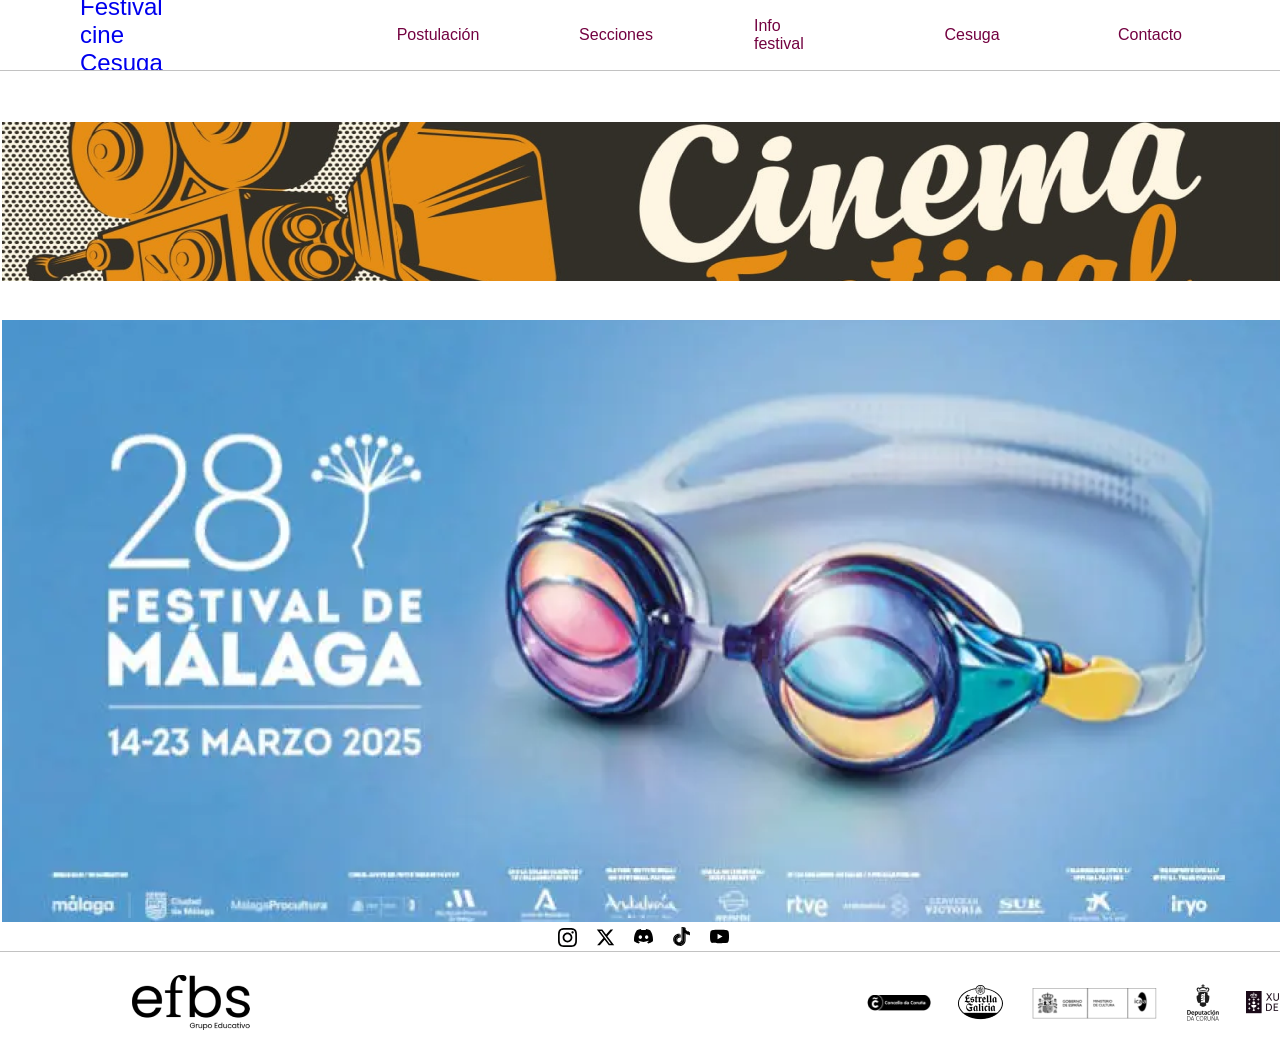
<file: index.html>
<!DOCTYPE html>
<html lang="en">
<head>
  <meta charset="UTF-8">
  <meta http-equiv="X-UA-Compatible" content="IE=edge">
  <meta name="viewport" content="width=device-width, initial-scale=1.0">
  <link rel="stylesheet" href="css/style.css">
  </head>
  
  <div class="inicio">
    <div class="cabecera">
      <div class="festival-cine-cesuga"> <a class="inicio" href="index.html"> Festival cine Cesuga</a></div>
      <div class="men">
        <div class="bot-n-1">
          <a class="bot-n-12" href="Postulacion.html">Postulación</a>
        </div>
        <div class="bot-n-1">
          <a class="bot-n-12" href="Secciones.html">Secciones</a>
        </div>
        <div class="bot-n-1">
          <a class="bot-n-12" href="Info_festival.html">Info festival</a>
        </div>
        <div class="bot-n-1">
          <a class="bot-n-12" href="https://cesuga.com/"  >Cesuga</a> 
        </div>
        <div class="bot-n-1">
          <a class="bot-n-12" href="Contacto.html">Contacto</a>
        </div>
      </div>
    </div>
    <div class="body">
      <div class="frame-37">
        <img
          class="festivales-y-eventos-de-cine-que-no-te-puedes-perder-1"
          src="img/festivales-y-eventos-de-cine-que-no-te-puedes-perder-10.png"
        />
      </div>
      <div class="frame-38">
        <img
          class="_28-festival-cine-malaga-2025-1"
          src="Festival.png"
        />
      </div>
   <a href="https://www.youtube.com/@elbecex" target="_blank">
  <img class="social-icons" src="img/social-icons0.svg" />
</a>

<a href="https://x.com/ElbeceXD" target="_blank">
  <img class="social-icons2" src="img/social-icons1.svg" />
</a>

<a href="https://www.instagram.com/elbecex/" target="_blank">
  <img class="social-icons3" src="img/social-icons2.svg" />
</a>

<a href="https://www.tiktok.com/@elbecex" target="_blank">
  <img class="social-icons4" src="img/social-icons3.svg" />
</a>

<a href="https://www.youtube.com/@elbecex" target="_blank">
  <img class="social-icons5" src="img/social-icons4.svg" />
</a>
    </div>
    <div class="pie-de-p-gina">
      <div class="logo-cesuga-new-2">
        <img class="logo-cesuga-new-1" src="img/logo-cesuga-new-10.png" />
      </div>
      <img class="shared-image-3-1" src="img/shared-image-3-10.png" />
      <div class="frame-2">
        <img
          class="captura-de-pantalla-2026-01-28-102525-1"
          src="img/captura-de-pantalla-2026-01-28-102525-10.png"
        />
        <img
          class="estrella-galicia-negro-1"
          src="img/estrella-galicia-negro-10.png"
        />
        <img
          class="captura-de-pantalla-2026-01-28-102545-2"
          src="img/captura-de-pantalla-2026-01-28-102545-20.png"
        />
        <img class="www-dacoruna-1" src="img/www-dacoruna-10.png" />
        <img
          class="logo-da-xunta-de-galicia-2021-svg-1"
          src="img/logo-da-xunta-de-galicia-2021-svg-10.png"
        />
      </div>
    </div>
  </div>
  
</body>
</html>
</file>
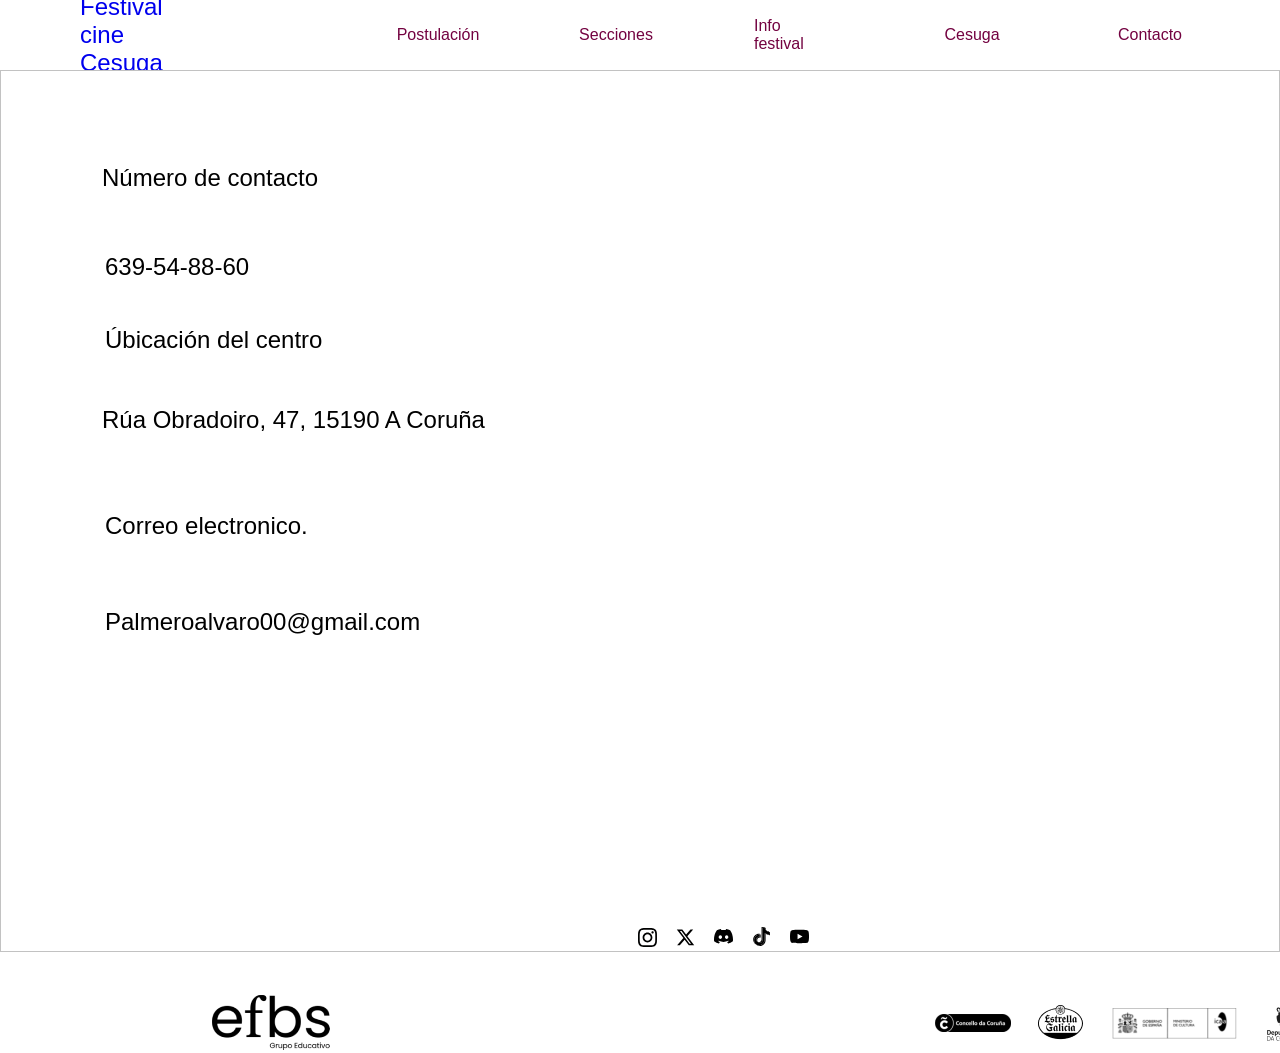
<file: Contacto.html>
<!DOCTYPE html>
<html lang="en">
<head>
  <meta charset="UTF-8">
  <meta http-equiv="X-UA-Compatible" content="IE=edge">
  <meta name="viewport" content="width=device-width, initial-scale=1.0">
  <link rel="stylesheet" href="css/Style_contacto.css"> </head>
  
  
  <style>
   a,
   button,
   input,
   select,
   h1,
   h2,
   h3,
   h4,
   h5,
   * {
       box-sizing: border-box;
       margin: 0;
       padding: 0;
       border: none;
       text-decoration: none;
       background: none;
   
       -webkit-font-smoothing: antialiased;
   }
   
   menu, ol, ul {
       list-style-type: none;
       margin: 0;
       padding: 0;
   }
   </style>
  <title>Document</title>
</head>
<body>
 <div class="inicio">
    <div class="cabecera">
      <div class="festival-cine-cesuga"> <a class="inicio" href="index.html"> Festival cine Cesuga</a></div>
      <div class="men">
        <div class="bot-n-1">
          <a class="bot-n-12" href="Postulacion.html">Postulación</a>
        </div>
        <div class="bot-n-1">
          <a class="bot-n-12" href="Secciones.html">Secciones</a>
        </div>
        <div class="bot-n-1">
          <a class="bot-n-12" href="Info_festival.html">Info festival</a>
        </div>
        <div class="bot-n-1">
          <a class="bot-n-12" href="https://cesuga.com/"  >Cesuga</a> 
        </div>
        <div class="bot-n-1">
          <a class="bot-n-12" href="Contacto.html">Contacto</a>
        </div>
      </div>
    </div>
    <div class="body">
    <a href="https://www.youtube.com/@elbecex" target="_blank">
  <img class="social-icons" src="img/social-icons0.svg" />
</a>

<a href="https://x.com/ElbeceXD" target="_blank">
  <img class="social-icons2" src="img/social-icons1.svg" />
</a>

<a href="https://www.instagram.com/elbecex/" target="_blank">
  <img class="social-icons3" src="img/social-icons2.svg" />
</a>

<a href="https://www.tiktok.com/@elbecex" target="_blank">
  <img class="social-icons4" src="img/social-icons3.svg" />
</a>

<a href="https://www.youtube.com/@elbecex" target="_blank">
  <img class="social-icons5" src="img/social-icons4.svg" />
</a>
      <div class="n-mero-de-contacto">Número de contacto</div>
      <div class="bicaci-n-del-centro">Úbicación del centro</div>
      <div class="correo-electronico">Correo electronico.</div>
      <div class="_639-54-88-60">639-54-88-60</div>
      <div class="r-a-obradoiro-47-15190-a-coru-a">
        Rúa Obradoiro, 47, 15190 A Coruña
      </div>
      <div class="palmeroalvaro-00-gmail-com">Palmeroalvaro00@gmail.com</div>
     <iframe 
class="rectangle-34"
src="https://www.google.com/maps?q=Rúa+Obradoiro+47+A+Coruña&output=embed"
loading="lazy">
</iframe>
    </div>
    <div class="pie-de-p-gina">
      <div class="pie-de-p-gina">
     
      <div class="logo-cesuga-new-2">
        <img class="logo-cesuga-new-1" src="img/logo-cesuga-new-12.png" />
      </div>
      <img class="shared-image-3-1" src="img/shared-image-3-12.png" />
      <div class="frame-2">
        <img
          class="captura-de-pantalla-2026-01-28-102525-12"
          src="img/captura-de-pantalla-2026-01-28-102525-12.png"
        />
        <img
          class="estrella-galicia-negro-1"
          src="img/estrella-galicia-negro-12.png"
        />
        <img
          class="captura-de-pantalla-2026-01-28-102545-2"
          src="img/captura-de-pantalla-2026-01-28-102545-22.png"
        />
        <img class="www-dacoruna-1" src="img/www-dacoruna-12.png" />
        <img
          class="logo-da-xunta-de-galicia-2021-svg-1"
          src="img/logo-da-xunta-de-galicia-2021-svg-12.png"
        />
      </div>
        </div>
      </div>
    </div>
  </div>
  
</body>
</html>
</file>
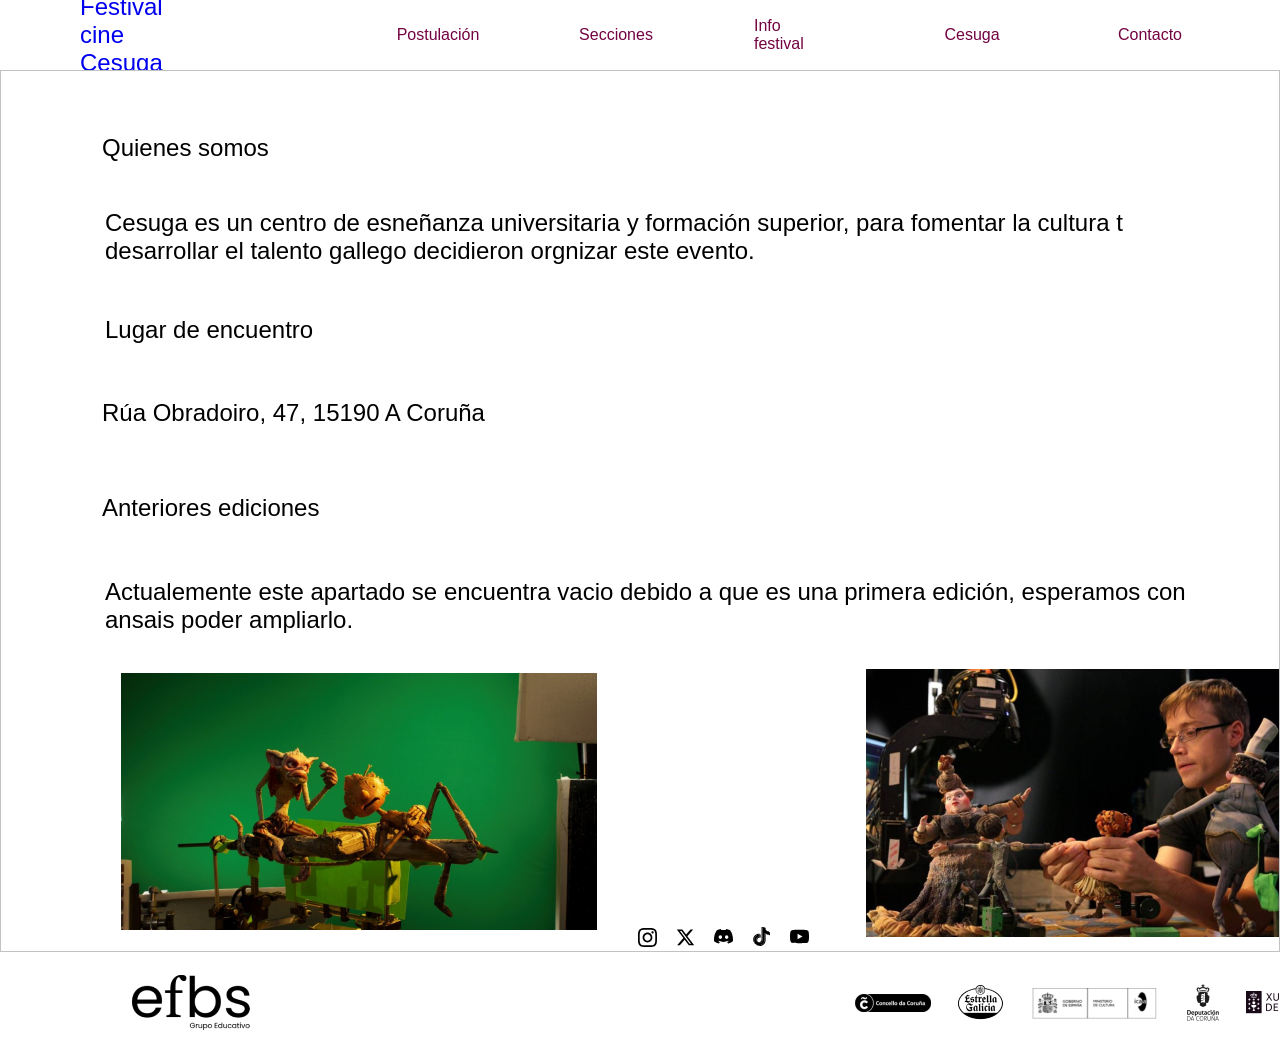
<file: Info_festival.html>
<!DOCTYPE html>
<html lang="en">
<head>
  <meta charset="UTF-8">
  <meta http-equiv="X-UA-Compatible" content="IE=edge">
  <meta name="viewport" content="width=device-width, initial-scale=1.0">
  <link rel="stylesheet" href="css/style_info_festival.css"></head>
  
  
  <style>
   a,
   button,
   input,
   select,
   h1,
   h2,
   h3,
   h4,
   h5,
   * {
       box-sizing: border-box;
       margin: 0;
       padding: 0;
       border: none;
       text-decoration: none;
       background: none;
   
       -webkit-font-smoothing: antialiased;
   }
   
   menu, ol, ul {
       list-style-type: none;
       margin: 0;
       padding: 0;
   }
   </style>
  <title>Document</title>
</head>
<body>
  <div class="inicio">
    <div class="cabecera">
      <div class="festival-cine-cesuga"> <a class="inicio" href="index.html"> Festival cine Cesuga</a></div>
      <div class="men">
        <div class="bot-n-1">
          <a class="bot-n-12" href="Postulacion.html">Postulación</a>
        </div>
        <div class="bot-n-1">
          <a class="bot-n-12" href="Secciones.html">Secciones</a>
        </div>
        <div class="bot-n-1">
          <a class="bot-n-12" href="Info_festival.html">Info festival</a>
        </div>
        <div class="bot-n-1">
          <a class="bot-n-12" href="https://cesuga.com/"  >Cesuga</a> 
        </div>
        <div class="bot-n-1">
          <a class="bot-n-12" href="Contacto.html">Contacto</a>
        </div>
      </div>
    </div>
    <div class="body">
     <a href="https://www.youtube.com/@elbecex" target="_blank">
  <img class="social-icons" src="img/social-icons0.svg" />
</a>

<a href="https://x.com/ElbeceXD" target="_blank">
  <img class="social-icons2" src="img/social-icons1.svg" />
</a>

<a href="https://www.instagram.com/elbecex/" target="_blank">
  <img class="social-icons3" src="img/social-icons2.svg" />
</a>

<a href="https://www.tiktok.com/@elbecex" target="_blank">
  <img class="social-icons4" src="img/social-icons3.svg" />
</a>

<a href="https://www.youtube.com/@elbecex" target="_blank">
  <img class="social-icons5" src="img/social-icons4.svg" />
</a>
      <div class="quienes-somos">Quienes somos</div>
      <div class="lugar-de-encuentro">Lugar de encuentro</div>
      <div class="anteriores-ediciones">Anteriores ediciones</div>
      <div
        class="cesuga-es-un-centro-de-esne-anza-universitaria-y-formaci-n-superior-para-fomentar-la-cultura-t-desarrollar-el-talento-gallego-decidieron-orgnizar-este-evento"
      >
        Cesuga es un centro de esneñanza universitaria y formación superior, para
        fomentar la cultura t desarrollar el talento gallego decidieron orgnizar
        este evento.
      </div>
      <div class="r-a-obradoiro-47-15190-a-coru-a">
        Rúa Obradoiro, 47, 15190 A Coruña
      </div>
      <div
        class="actualemente-este-apartado-se-encuentra-vacio-debido-a-que-es-una-primera-edici-n-esperamos-con-ansais-poder-ampliarlo"
      >
        Actualemente este apartado se encuentra vacio debido a que es una primera
        edición, esperamos con ansais poder ampliarlo.
      </div>
      <img
        class="_0300-0120-comp-v-010-0032-3100-0060-plate-hanm-0001-beauty-v-001-0112-1440-x-1184-c-1"
        src="img/Pino.png">
      <img
        class="_2-laika-studio-kubo-stop-motion-animation-1"
        src="img/Laika.png"
      />
    </div>
    <div class="pie-de-p-gina">
     
      <div class="logo-cesuga-new-2">
        <img class="logo-cesuga-new-1" src="img/logo-cesuga-new-12.png" />
      </div>
      <img class="shared-image-3-1" src="img/shared-image-3-12.png" />
      <div class="frame-2">
        <img
          class="captura-de-pantalla-2026-01-28-102525-12"
          src="img/captura-de-pantalla-2026-01-28-102525-12.png"
        />
        <img
          class="estrella-galicia-negro-1"
          src="img/estrella-galicia-negro-12.png"
        />
        <img
          class="captura-de-pantalla-2026-01-28-102545-2"
          src="img/captura-de-pantalla-2026-01-28-102545-22.png"
        />
        <img class="www-dacoruna-1" src="img/www-dacoruna-12.png" />
        <img
          class="logo-da-xunta-de-galicia-2021-svg-1"
          src="img/logo-da-xunta-de-galicia-2021-svg-12.png"
        />
      </div>
        </div>
      </div>
    </div>
    </div>
  </div>
  
</body>
</html>
</file>
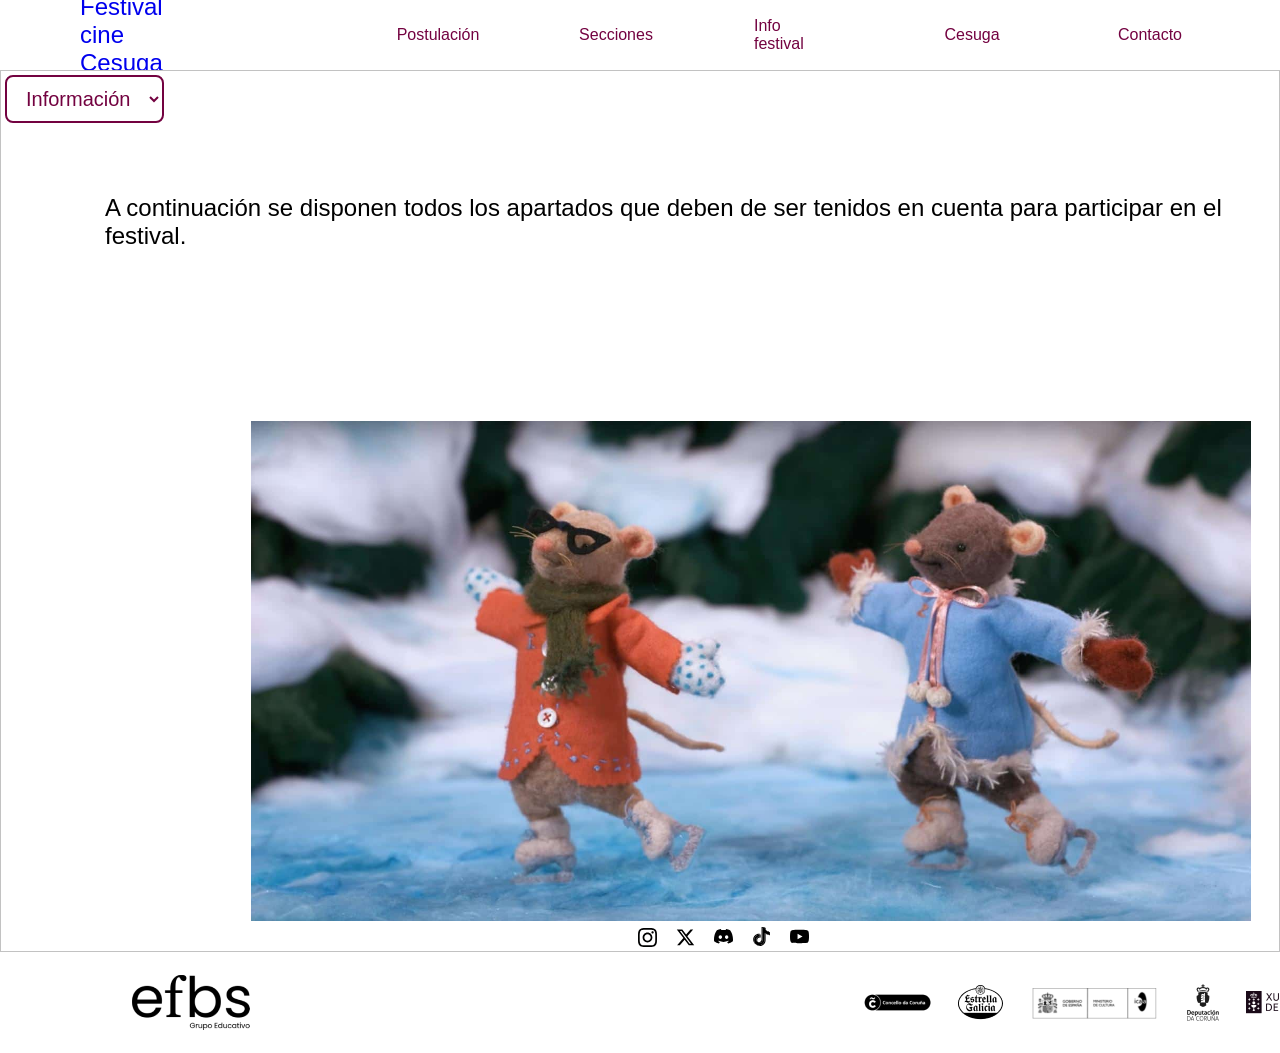
<file: Postulacion.html>
<!DOCTYPE html>
<html lang="en">
<head>
  <meta charset="UTF-8">
  <meta http-equiv="X-UA-Compatible" content="IE=edge">
  <meta name="viewport" content="width=device-width, initial-scale=1.0">
  <link rel="stylesheet" href="css/style_Postulación.css"> </head>
  
  
  <style>
   a,
   button,
   input,
   select,
   h1,
   h2,
   h3,
   h4,
   h5,
   * {
       box-sizing: border-box;
       margin: 0;
       padding: 0;
       border: none;
       text-decoration: none;
       background: none;
   
       -webkit-font-smoothing: antialiased;
   }
   
   menu, ol, ul {
       list-style-type: none;
       margin: 0;
       padding: 0;
   }
   </style>
  <title>Document</title>
</head>
<body>
  <div class="inicio">
    <div class="cabecera">
      <div class="festival-cine-cesuga"> <a class="inicio" href="index.html"> Festival cine Cesuga</a></div>
      <div class="men">
        <div class="bot-n-1">
          <a class="bot-n-12" href="Postulacion.html">Postulación</a>
        </div>
        <div class="bot-n-1">
          <a class="bot-n-12" href="Secciones.html">Secciones</a>
        </div>
        <div class="bot-n-1">
          <a class="bot-n-12" href="Info_festival.html">Info festival</a>
        </div>
        <div class="bot-n-1">
          <a class="bot-n-12" href="https://cesuga.com/"  >Cesuga</a> 
        </div>
        <div class="bot-n-1">
          <a class="bot-n-12" href="Contacto.html">Contacto</a>
        </div>
      </div>
    </div>
    <div class="body">
     <a href="https://www.youtube.com/@elbecex" target="_blank">
  <img class="social-icons" src="img/social-icons0.svg" />
</a>

<a href="https://x.com/ElbeceXD" target="_blank">
  <img class="social-icons2" src="img/social-icons1.svg" />
</a>

<a href="https://www.instagram.com/elbecex/" target="_blank">
  <img class="social-icons3" src="img/social-icons2.svg" />
</a>

<a href="https://www.tiktok.com/@elbecex" target="_blank">
  <img class="social-icons4" src="img/social-icons3.svg" />
</a>

<a href="https://www.youtube.com/@elbecex" target="_blank">
  <img class="social-icons5" src="img/social-icons4.svg" />
</a>
      <img class="conejos" src="img/conejos.jpg" />
    
<div id="contenido" class="despegable-de-7-apartados"></div>
      <div class="text">A continuación se disponen todos los apartados que deben de ser tenidos en cuenta para participar en el festival.</div>
     <select id="menu" class="dropdown-bonito" onchange="cambiarTexto()">
<option value="">Información</option>
<option value="op1">Inscripción</option>
<option value="op2">Apartados</option>
<option value="op3">Premios</option>
</select>

<div id="contenido" class="despegable-de-7-apartados"></div>

<script>
function cambiarTexto() {

    var opcion = document.getElementById("menu").value;
    var texto = document.getElementById("contenido");

    if(opcion == ""){
        texto.innerHTML = "";
        texto.classList.remove("mostrar-texto");
        return;
    }

    if(opcion == "op1"){
        texto.innerHTML = "El plazo de inscripción será del 10/08/2026 a 22/09/2026.<br><br>Para presentar el corto se tendrá que rellenar el siguiente formulario con los datos requeridos.";
    }

    if(opcion == "op2"){
        texto.innerHTML = "Este año contamos con 3 categorías, dos dedicadas al Stop Motion y una tercera de carácter libre.<br><br>Los cortos deberán tener una duración de entre 5 y 20 minutos (sin contar créditos).";
    }

    if(opcion == "op3"){
        texto.innerHTML = "Cada sección será premiada con 200€ al ganador, que será elegido por el jurado proporcionado por el centro.";
    }

    texto.classList.add("mostrar-texto");
}
</script>
    </div>
  </div>
</head>
<body>


</head>
<body>
    </div>
          <div class="pie-de-p-gina">
        <div class="logo-cesuga-new-2">
          <img class="logo-cesuga-new-1" src="img/logo-cesuga-new-10.png" />
        </div>
        <img class="shared-image-3-1" src="img/shared-image-3-10.png" />
        <div class="frame-2">
          <img
            class="captura-de-pantalla-2026-01-28-102525-1"
            src="img/captura-de-pantalla-2026-01-28-102525-10.png"
          />
          <img
            class="estrella-galicia-negro-1"
            src="img/estrella-galicia-negro-10.png"
          />
          <img
            class="captura-de-pantalla-2026-01-28-102545-2"
            src="img/captura-de-pantalla-2026-01-28-102545-20.png"
          />
          <img class="www-dacoruna-1" src="img/www-dacoruna-10.png" />
          <img
            class="logo-da-xunta-de-galicia-2021-svg-1"
            src="img/logo-da-xunta-de-galicia-2021-svg-10.png"
          />
        </div>
      </div>
    
        </div>
      </div>
    </div>
</body>
</html>
</file>
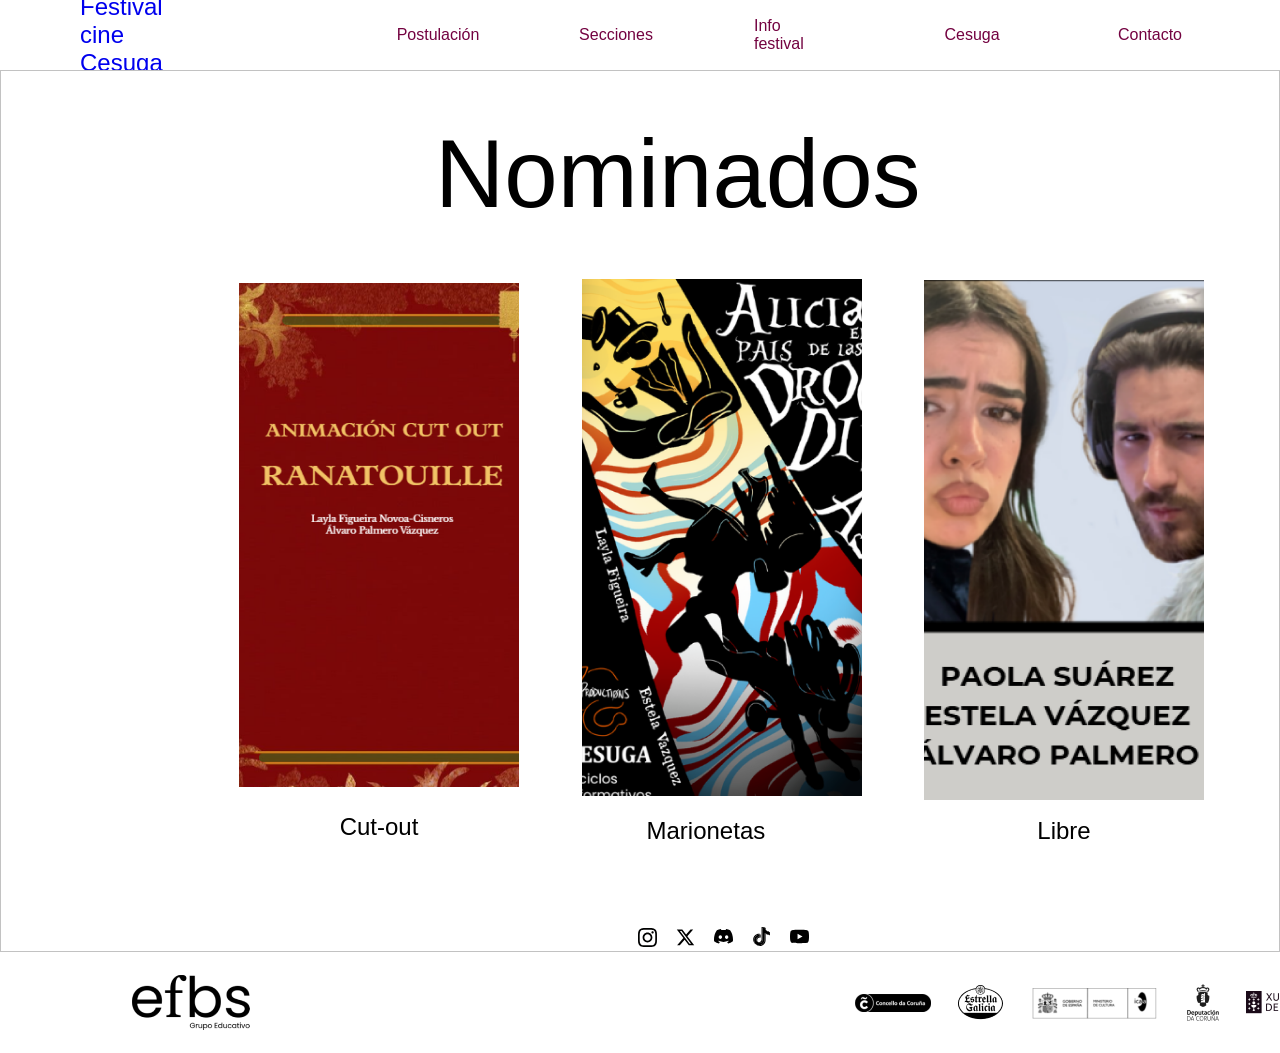
<file: Secciones.html>
<!DOCTYPE html>
<html lang="en">
<head>
  <meta charset="UTF-8">
  <meta http-equiv="X-UA-Compatible" content="IE=edge">
  <meta name="viewport" content="width=device-width, initial-scale=1.0">
  <link rel="stylesheet" href="css/style_Secciones.css">

  
  
  <style>
   a,
   button,
   input,
   select,
   h1,
   h2,
   h3,
   h4,
   h5,
   * {
       box-sizing: border-box;
       margin: 0;
       padding: 0;
       border: none;
       text-decoration: none;
       background: none;
   
       -webkit-font-smoothing: antialiased;
   }
   
   menu, ol, ul {
       list-style-type: none;
       margin: 0;
       padding: 0;
   }
   </style>
  <title>Document</title>
</head>
<body>
 <div class="inicio">
    <div class="cabecera">
      <div class="festival-cine-cesuga"> <a class="inicio" href="index.html"> Festival cine Cesuga</a></div>
      <div class="men">
        <div class="bot-n-1">
          <a class="bot-n-12" href="Postulacion.html">Postulación</a>
        </div>
        <div class="bot-n-1">
          <a class="bot-n-12" href="Secciones.html">Secciones</a>
        </div>
        <div class="bot-n-1">
          <a class="bot-n-12" href="Info_festival.html">Info festival</a>
        </div>
        <div class="bot-n-1">
          <a class="bot-n-12" href="https://cesuga.com/"  >Cesuga</a> 
        </div>
        <div class="bot-n-1">
          <a class="bot-n-12" href="Contacto.html">Contacto</a>
        </div>
      </div>
    </div>
    <div class="body">
     <a href="https://www.youtube.com/@elbecex" target="_blank">
  <img class="social-icons" src="img/social-icons0.svg" />
</a>

<a href="https://x.com/ElbeceXD" target="_blank">
  <img class="social-icons2" src="img/social-icons1.svg" />
</a>

<a href="https://www.instagram.com/elbecex/" target="_blank">
  <img class="social-icons3" src="img/social-icons2.svg" />
</a>

<a href="https://www.tiktok.com/@elbecex" target="_blank">
  <img class="social-icons4" src="img/social-icons3.svg" />
</a>

<a href="https://www.youtube.com/@elbecex" target="_blank">
  <img class="social-icons5" src="img/social-icons4.svg" />
</a>
      <div class="nominados">Nominados</div>
      <div class="frame-36">
        <div class="frame-14">
          <img
            class="captura-de-pantalla-2026-03-16-163755-1"
            src="img/Rana.png"
          />
          <div class="cut-out">Cut-out</div>
        </div>
      <div class="frame-13">
  <a href="Categoria.html">
    <img
      class="captura-de-pantalla-2026-03-16-163857-1"
      src="img/Alicia.png"
    />
  </a>
  <div class="marionetas">Marionetas</div>
</div>
        <div class="frame-12">
          <img class="image-1" src="img/image-10.png" />
          <div class="Libre">Libre</div>
        </div>
      </div>
          
        </div>
      </div>
    </div>
    <div class="pie-de-p-gina3">
      <div class="logo-cesuga-new-2">
        <img class="logo-cesuga-new-1" src="img/logo-cesuga-new-12.png" />
      </div>
      <img class="shared-image-3-1" src="img/shared-image-3-12.png" />
      <div class="frame-2">
        <img
          class="captura-de-pantalla-2026-01-28-102525-12"
          src="img/captura-de-pantalla-2026-01-28-102525-12.png"
        />
        <img
          class="estrella-galicia-negro-1"
          src="img/estrella-galicia-negro-12.png"
        />
        <img
          class="captura-de-pantalla-2026-01-28-102545-2"
          src="img/captura-de-pantalla-2026-01-28-102545-22.png"
        />
        <img class="www-dacoruna-1" src="img/www-dacoruna-12.png" />
        <img
          class="logo-da-xunta-de-galicia-2021-svg-1"
          src="img/logo-da-xunta-de-galicia-2021-svg-12.png"
        />
      </div>
    </div>
  </div>
  
</body>
</html>
</file>
<file: css/style.css>
a,
button,
input,
select,
h1,
h2,
h3,
h4,
h5,

* {
 box-sizing: border-box;
 margin: 0;
 padding: 0;
 border: none;
 text-decoration: none;
 background: none;
 -webkit-font-smoothing: antialiased;
}
menu, ol, ul {
 list-style-type: none;
 margin: 0;
 padding: 0;
}

:root {
}

.inicio,
.inicio * {
  box-sizing: border-box;
}
.inicio {
  background: #ffffff;
  display: flex;
  flex-direction: column;
  gap: 0px;
  align-items: center;
  justify-content: center;
  position: relative;
  overflow: hidden;
}
.cabecera {
  background: #ffffff;
  padding: 10px 80px 10px 80px;
  display: flex;
  flex-direction: row;
  gap: 6px;
  align-items: center;
  justify-content: flex-start;
  align-self: stretch;
  flex-shrink: 0;
  height: 70px;
  position: relative;
}
.festival-cine-cesuga {
  color: #730240;
  text-align: left;
  font-family: "MontserratAlternates-Regular", sans-serif;
  font-size: 24px;
  font-weight: 400;
  position: relative;
  width: 253px;
  height: 50px;
  display: flex;
  align-items: center;
  justify-content: flex-start;
}
.men {
  display: flex;
  flex-direction: row;
  gap: 78px;
  align-items: center;
  justify-content: flex-end;
  flex-shrink: 0;
  width: 1021px;
  height: 70px;
  position: relative;
}
.bot-n-1 {
  background: rgba(3, 101, 140, 0);
  border-radius: 12px;
  padding: 10px;
  display: flex;
  flex-direction: row;
  gap: 10px;
  align-items: center;
  justify-content: center;
  flex-shrink: 0;
  width: 100px;
  height: 18px;
  position: relative;
}
.bot-n-12 {
  color: #730240;
  text-align: left;
  font-family: "ReemKufiFun-Regular", sans-serif;
  font-size: 16px;
  font-weight: 400;
  position: relative;
}
.body {
  background: #ffffff;
  border-style: solid;
  border-color: #c2c2c2;
  border-width: 1px;
  flex-shrink: 0;
  width: 1440px;
  height: 882px;
  position: relative;
  overflow: hidden;
}
.frame-37 {
  padding: 10px;
  display: flex;
  flex-direction: column;
  gap: 10px;
  align-items: flex-start;
  justify-content: flex-start;
  width: 1300px;
  position: absolute;
  left: 71px;
  top: 41px;
}
.festivales-y-eventos-de-cine-que-no-te-puedes-perder-1 {
  align-self: stretch;
  flex-shrink: 0;
  height: 159px;
  position: relative;
  object-fit: cover;
}
.frame-38 {
  padding: 10px;
  display: flex;
  flex-direction: column;
  gap: 10px;
  align-items: flex-start;
  justify-content: flex-start;
  width: 1300px;
  position: absolute;
  left: 71px;
  top: 239px;
}
._28-festival-cine-malaga-2025-1 {
  align-self: stretch;
  flex-shrink: 0;
  height: 602px;
  position: relative;
  object-fit: cover;
  aspect-ratio: 1280/602;
}
.social-icons {
  width: 19px;
  height: 19px;
  position: absolute;
  left: 637px;
  top: 857px;
  overflow: visible;
}
.social-icons2 {
  width: 19px;
  height: 19px;
  position: absolute;
  left: 675px;
  top: 857px;
  overflow: visible;
}
.social-icons3 {
  width: 19px;
  height: 19px;
  position: absolute;
  left: 713px;
  top: 856px;
  overflow: visible;
}
.social-icons4 {
  width: 19px;
  height: 19px;
  position: absolute;
  left: 751px;
  top: 856px;
  overflow: visible;
}
.social-icons5 {
  width: 19px;
  height: 19px;
  position: absolute;
  left: 789px;
  top: 856px;
  overflow: visible;
}
.pie-de-p-gina {
  background: #ffffff;
  padding: 20px 80px 20px 80px;
  display: flex;
  flex-direction: row;
  gap: 10px;
  align-items: center;
  justify-content: flex-start;
  align-self: stretch;
  flex-shrink: 0;
  height: 101px;
  position: relative;
  overflow: hidden;
}
.logo-cesuga-new-2 {
  flex-shrink: 0;
  width: 42px;
  height: 51px;
  position: relative;
  overflow: hidden;
  aspect-ratio: 42/51;
}
.logo-cesuga-new-1 {
  width: 100%;
  height: 100%;
  position: absolute;
  right: 0%;
  left: 0%;
  bottom: 0%;
  top: 0%;
  object-fit: cover;
}
.shared-image-3-1 {
  flex-shrink: 0;
  width: 118px;
  height: 55px;
  position: relative;
  object-fit: cover;
  aspect-ratio: 118/55;
}
.frame-2 {
  padding: 0px 35px 0px 128px;
  display: flex;
  flex-direction: row;
  gap: 27px;
  align-items: center;
  justify-content: flex-end;
  flex-shrink: 0;
  width: 1099px;
  height: 49px;
  position: relative;
  overflow: hidden;
}
.captura-de-pantalla-2026-01-28-102525-1 {
  flex-shrink: 0;
  width: 64px;
  height: 16px;
  position: relative;
  object-fit: cover;
  aspect-ratio: 64/16;
}
.estrella-galicia-negro-1 {
  flex-shrink: 0;
  width: 45px;
  height: 34.11px;
  position: relative;
  object-fit: cover;
  aspect-ratio: 45/34.11;
}
.captura-de-pantalla-2026-01-28-102545-2 {
  flex-shrink: 0;
  width: 130px;
  height: 37px;
  position: relative;
  object-fit: cover;
  aspect-ratio: 130/37;
}
.www-dacoruna-1 {
  flex-shrink: 0;
  width: 32px;
  height: 37px;
  position: relative;
  object-fit: cover;
  aspect-ratio: 32/37;
}
.logo-da-xunta-de-galicia-2021-svg-1 {
  flex-shrink: 0;
  width: 78px;
  height: 22.3px;
  position: relative;
  object-fit: cover;
  aspect-ratio: 78/22.3;
}
</file>
<file: css/Style_contacto.css>
.contacto,
.contacto * {
  box-sizing: border-box;
}
.contacto {
  display: flex;
  flex-direction: column;
  gap: 0px;
  align-items: flex-start;
  justify-content: flex-start;
  position: relative;
}
.postulaci-n {
  background: #ffffff;
  display: flex;
  flex-direction: column;
  gap: 0px;
  align-items: center;
  justify-content: center;
  align-self: stretch;
  flex-shrink: 0;
  position: relative;
  overflow: hidden;
}
.cabecera {
  background: #ffffff;
  padding: 10px 80px 10px 80px;
  display: flex;
  flex-direction: row;
  gap: 6px;
  align-items: center;
  justify-content: flex-start;
  align-self: stretch;
  flex-shrink: 0;
  height: 70px;
  position: relative;
}
.festival-cine-cesuga {
  color: #730240;
  text-align: left;
  font-family: "MontserratAlternates-Regular", sans-serif;
  font-size: 24px;
  font-weight: 400;
  position: relative;
  width: 253px;
  height: 50px;
  display: flex;
  align-items: center;
  justify-content: flex-start;
}
.men {
  display: flex;
  flex-direction: row;
  gap: 78px;
  align-items: center;
  justify-content: flex-end;
  flex-shrink: 0;
  width: 1021px;
  height: 70px;
  position: relative;
}
.bot-n-1 {
  background: rgba(3, 101, 140, 0);
  border-radius: 12px;
  padding: 10px;
  display: flex;
  flex-direction: row;
  gap: 10px;
  align-items: center;
  justify-content: center;
  flex-shrink: 0;
  width: 100px;
  height: 18px;
  position: relative;
}
.bot-n-12 {
  color: #730240;
  text-align: left;
  font-family: "ReemKufiFun-Regular", sans-serif;
  font-size: 16px;
  font-weight: 400;
  position: relative;
}
.bot-n-13 {
  background: rgba(3, 101, 140, 0);
  border-radius: 12px;
  padding: 10px 0px 10px 0px;
  display: flex;
  flex-direction: row;
  gap: 10px;
  align-items: center;
  justify-content: center;
  flex-shrink: 0;
  width: 100px;
  height: 18px;
  position: relative;
}
.bot-n-14 {
  color: #005f92;
  text-align: left;
  font-family: "ReemKufiFun-Regular", sans-serif;
  font-size: 16px;
  font-weight: 400;
  position: relative;
}
.body {
  background: #ffffff;
  border-style: solid;
  border-color: #c2c2c2;
  border-width: 1px;
  align-self: stretch;
  flex-shrink: 0;
  height: 882px;
  position: relative;
  overflow: hidden;
}
.social-icons {
  width: 19px;
  height: 19px;
  position: absolute;
  left: 637px;
  top: 857px;
  overflow: visible;
}
.social-icons2 {
  width: 19px;
  height: 19px;
  position: absolute;
  left: 675px;
  top: 857px;
  overflow: visible;
}
.social-icons3 {
  width: 19px;
  height: 19px;
  position: absolute;
  left: 713px;
  top: 856px;
  overflow: visible;
}
.social-icons4 {
  width: 19px;
  height: 19px;
  position: absolute;
  left: 751px;
  top: 856px;
  overflow: visible;
}
.social-icons5 {
  width: 19px;
  height: 19px;
  position: absolute;
  left: 789px;
  top: 856px;
  overflow: visible;
}
.n-mero-de-contacto {
  color: #000000;
  text-align: left;
  font-family: "MontserratAlternates-Regular", sans-serif;
  font-size: 24px;
  font-weight: 400;
  position: absolute;
  left: 101px;
  top: 93px;
  width: 273px;
  display: flex;
  align-items: center;
  justify-content: flex-start;
}
.bicaci-n-del-centro {
  color: #000000;
  text-align: left;
  font-family: "MontserratAlternates-Regular", sans-serif;
  font-size: 24px;
  font-weight: 400;
  position: absolute;
  left: 104px;
  top: 255px;
  width: 257px;
  display: flex;
  align-items: center;
  justify-content: flex-start;
}
.correo-electronico {
  color: #000000;
  text-align: left;
  font-family: "MontserratAlternates-Regular", sans-serif;
  font-size: 24px;
  font-weight: 400;
  position: absolute;
  left: 104px;
  top: 441px;
  width: 257px;
  display: flex;
  align-items: center;
  justify-content: flex-start;
}
._639-54-88-60 {
  color: #000000;
  text-align: left;
  font-family: "MontserratAlternates-Regular", sans-serif;
  font-size: 24px;
  font-weight: 400;
  position: absolute;
  left: 104px;
  top: 179px;
  width: 1125px;
  height: 33px;
  display: flex;
  align-items: center;
  justify-content: flex-start;
}
.r-a-obradoiro-47-15190-a-coru-a {
  color: #000000;
  text-align: left;
  font-family: "MontserratAlternates-Regular", sans-serif;
  font-size: 24px;
  font-weight: 400;
  position: absolute;
  left: 101px;
  top: 332px;
  width: 502px;
  height: 33px;
  display: flex;
  align-items: center;
  justify-content: flex-start;
}
.palmeroalvaro-00-gmail-com {
  color: #000000;
  text-align: left;
  font-family: "MontserratAlternates-Regular", sans-serif;
  font-size: 24px;
  font-weight: 400;
  position: absolute;
  left: 104px;
  top: 534px;
  width: 483px;
  height: 33px;
  display: flex;
  align-items: center;
  justify-content: flex-start;
}
.rectangle-34 {
  width: 536px;
  height: 425px;
  position: absolute;
  left: 751px;
  top: 187.5px;
  overflow: visible;
}
.pie-de-p-gina {
  background: #ffffff;
  padding: 20px 80px 20px 80px;
  display: flex;
  flex-direction: row;
  gap: 10px;
  align-items: center;
  justify-content: flex-start;
  align-self: stretch;
  flex-shrink: 0;
  height: 101px;
  position: relative;
  overflow: hidden;
}
.logo-cesuga-new-2 {
  flex-shrink: 0;
  width: 42px;
  height: 51px;
  position: relative;
  overflow: hidden;
  aspect-ratio: 42/51;
}
.logo-cesuga-new-1 {
  width: 100%;
  height: 100%;
  position: absolute;
  right: 0%;
  left: 0%;
  bottom: 0%;
  top: 0%;
  object-fit: cover;
}
.shared-image-3-1 {
  flex-shrink: 0;
  width: 118px;
  height: 55px;
  position: relative;
  object-fit: cover;
  aspect-ratio: 118/55;
}
.frame-2 {
  padding: 0px 35px 0px 128px;
  display: flex;
  flex-direction: row;
  gap: 27px;
  align-items: center;
  justify-content: flex-end;
  flex-shrink: 0;
  width: 1099px;
  height: 49px;
  position: relative;
  overflow: hidden;
}
.captura-de-pantalla-2026-01-28-102525-1 {
  flex-shrink: 0;
  width: 67px;
  height: 17px;
  position: relative;
  object-fit: cover;
  aspect-ratio: 67/17;
}
.estrella-galicia-negro-1 {
  flex-shrink: 0;
  width: 45px;
  height: 34.11px;
  position: relative;
  object-fit: cover;
  aspect-ratio: 45/34.11;
}
.captura-de-pantalla-2026-01-28-102545-2 {
  flex-shrink: 0;
  width: 130px;
  height: 37px;
  position: relative;
  object-fit: cover;
  aspect-ratio: 130/37;
}
.www-dacoruna-1 {
  flex-shrink: 0;
  width: 32px;
  height: 37px;
  position: relative;
  object-fit: cover;
  aspect-ratio: 32/37;
}
.logo-da-xunta-de-galicia-2021-svg-1 {
  flex-shrink: 0;
  width: 78px;
  height: 22.3px;
  position: relative;
  object-fit: cover;
  aspect-ratio: 78/22.3;
}
</file>
<file: css/style_info_festival.css>
.info-festival,
.info-festival * {
  box-sizing: border-box;
}
.info-festival {
  display: flex;
  flex-direction: column;
  gap: 0px;
  align-items: flex-start;
  justify-content: flex-start;
  position: relative;
}
.postulaci-n {
  background: #ffffff;
  display: flex;
  flex-direction: column;
  gap: 0px;
  align-items: center;
  justify-content: center;
  align-self: stretch;
  flex-shrink: 0;
  position: relative;
  overflow: hidden;
}
.cabecera {
  background: #ffffff;
  padding: 10px 80px 10px 80px;
  display: flex;
  flex-direction: row;
  gap: 6px;
  align-items: center;
  justify-content: flex-start;
  align-self: stretch;
  flex-shrink: 0;
  height: 70px;
  position: relative;
}
.festival-cine-cesuga {
  color: #730240;
  text-align: left;
  font-family: "MontserratAlternates-Regular", sans-serif;
  font-size: 24px;
  font-weight: 400;
  position: relative;
  width: 253px;
  height: 50px;
  display: flex;
  align-items: center;
  justify-content: flex-start;
}
.men {
  display: flex;
  flex-direction: row;
  gap: 78px;
  align-items: center;
  justify-content: flex-end;
  flex-shrink: 0;
  width: 1021px;
  height: 70px;
  position: relative;
}
.bot-n-1 {
  background: rgba(3, 101, 140, 0);
  border-radius: 12px;
  padding: 10px;
  display: flex;
  flex-direction: row;
  gap: 10px;
  align-items: center;
  justify-content: center;
  flex-shrink: 0;
  width: 100px;
  height: 18px;
  position: relative;
}
.bot-n-12 {
  color: #730240;
  text-align: left;
  font-family: "ReemKufiFun-Regular", sans-serif;
  font-size: 16px;
  font-weight: 400;
  position: relative;
}
.bot-n-13 {
  background: rgba(3, 101, 140, 0);
  border-radius: 12px;
  padding: 10px 0px 10px 0px;
  display: flex;
  flex-direction: row;
  gap: 10px;
  align-items: center;
  justify-content: center;
  flex-shrink: 0;
  width: 100px;
  height: 18px;
  position: relative;
}
.bot-n-14 {
  color: #005f92;
  text-align: left;
  font-family: "ReemKufiFun-Regular", sans-serif;
  font-size: 16px;
  font-weight: 400;
  position: relative;
}
.body {
  background: #ffffff;
  border-style: solid;
  border-color: #c2c2c2;
  border-width: 1px;
  align-self: stretch;
  flex-shrink: 0;
  height: 882px;
  position: relative;
  overflow: hidden;
}
.social-icons {
  width: 19px;
  height: 19px;
  position: absolute;
  left: 637px;
  top: 857px;
  overflow: visible;
}
.social-icons2 {
  width: 19px;
  height: 19px;
  position: absolute;
  left: 675px;
  top: 857px;
  overflow: visible;
}
.social-icons3 {
  width: 19px;
  height: 19px;
  position: absolute;
  left: 713px;
  top: 856px;
  overflow: visible;
}
.social-icons4 {
  width: 19px;
  height: 19px;
  position: absolute;
  left: 751px;
  top: 856px;
  overflow: visible;
}
.social-icons5 {
  width: 19px;
  height: 19px;
  position: absolute;
  left: 789px;
  top: 856px;
  overflow: visible;
}
.quienes-somos {
  color: #000000;
  text-align: left;
  font-family: "MontserratAlternates-Regular", sans-serif;
  font-size: 24px;
  font-weight: 400;
  position: absolute;
  left: 101px;
  top: 63px;
  width: 205px;
  display: flex;
  align-items: center;
  justify-content: flex-start;
}
.lugar-de-encuentro {
  color: #000000;
  text-align: left;
  font-family: "MontserratAlternates-Regular", sans-serif;
  font-size: 24px;
  font-weight: 400;
  position: absolute;
  left: 104px;
  top: 245px;
  width: 257px;
  display: flex;
  align-items: center;
  justify-content: flex-start;
}
.anteriores-ediciones {
  color: #000000;
  text-align: left;
  font-family: "MontserratAlternates-Regular", sans-serif;
  font-size: 24px;
  font-weight: 400;
  position: absolute;
  left: 101px;
  top: 423px;
  width: 257px;
  display: flex;
  align-items: center;
  justify-content: flex-start;
}
.cesuga-es-un-centro-de-esne-anza-universitaria-y-formaci-n-superior-para-fomentar-la-cultura-t-desarrollar-el-talento-gallego-decidieron-orgnizar-este-evento {
  color: #000000;
  text-align: left;
  font-family: "MontserratAlternates-Regular", sans-serif;
  font-size: 24px;
  font-weight: 400;
  position: absolute;
  left: 104px;
  top: 149px;
  width: 1125px;
  height: 33px;
  display: flex;
  align-items: center;
  justify-content: flex-start;
}
.r-a-obradoiro-47-15190-a-coru-a {
  color: #000000;
  text-align: left;
  font-family: "MontserratAlternates-Regular", sans-serif;
  font-size: 24px;
  font-weight: 400;
  position: absolute;
  left: 101px;
  top: 325px;
  width: 1125px;
  height: 33px;
  display: flex;
  align-items: center;
  justify-content: flex-start;
}
.actualemente-este-apartado-se-encuentra-vacio-debido-a-que-es-una-primera-edici-n-esperamos-con-ansais-poder-ampliarlo {
  color: #000000;
  text-align: left;
  font-family: "MontserratAlternates-Regular", sans-serif;
  font-size: 24px;
  font-weight: 400;
  position: absolute;
  left: 104px;
  top: 518px;
  width: 1125px;
  height: 33px;
  display: flex;
  align-items: center;
  justify-content: flex-start;
}
._0300-0120-comp-v-010-0032-3100-0060-plate-hanm-0001-beauty-v-001-0112-1440-x-1184-c-1 {
  width: 476px;
  height: 257px;
  position: absolute;
  left: 120px;
  top: 602px;
  object-fit: cover;
  aspect-ratio: 476/257;
}
._2-laika-studio-kubo-stop-motion-animation-1 {
  width: 476px;
  height: 268px;
  position: absolute;
  left: 865px;
  top: 598px;
  object-fit: cover;
  aspect-ratio: 476/268;
}
.pie-de-p-gina {
  background: #ffffff;
  padding: 20px 80px 20px 80px;
  display: flex;
  flex-direction: row;
  gap: 10px;
  align-items: center;
  justify-content: flex-start;
  align-self: stretch;
  flex-shrink: 0;
  height: 101px;
  position: relative;
  overflow: hidden;
}
.logo-cesuga-new-2 {
  flex-shrink: 0;
  width: 42px;
  height: 51px;
  position: relative;
  overflow: hidden;
  aspect-ratio: 42/51;
}
.logo-cesuga-new-1 {
  width: 100%;
  height: 100%;
  position: absolute;
  right: 0%;
  left: 0%;
  bottom: 0%;
  top: 0%;
  object-fit: cover;
}
.shared-image-3-1 {
  flex-shrink: 0;
  width: 118px;
  height: 55px;
  position: relative;
  object-fit: cover;
  aspect-ratio: 118/55;
}
.frame-2 {
  padding: 0px 35px 0px 128px;
  display: flex;
  flex-direction: row;
  gap: 27px;
  align-items: center;
  justify-content: flex-end;
  flex-shrink: 0;
  width: 1099px;
  height: 49px;
  position: relative;
  overflow: hidden;
}
.captura-de-pantalla-2026-01-28-102525-1 {
  flex-shrink: 0;
  width: 67px;
  height: 17px;
  position: relative;
  object-fit: cover;
  aspect-ratio: 67/17;
}
.estrella-galicia-negro-1 {
  flex-shrink: 0;
  width: 45px;
  height: 34.11px;
  position: relative;
  object-fit: cover;
  aspect-ratio: 45/34.11;
}
.captura-de-pantalla-2026-01-28-102545-2 {
  flex-shrink: 0;
  width: 130px;
  height: 37px;
  position: relative;
  object-fit: cover;
  aspect-ratio: 130/37;
}
.www-dacoruna-1 {
  flex-shrink: 0;
  width: 32px;
  height: 37px;
  position: relative;
  object-fit: cover;
  aspect-ratio: 32/37;
}
.logo-da-xunta-de-galicia-2021-svg-1 {
  flex-shrink: 0;
  width: 78px;
  height: 22.3px;
  position: relative;
  object-fit: cover;
  aspect-ratio: 78/22.3;
}
</file>
<file: css/style_Postulación.css>
.postulaci-n,
.postulaci-n * {
  box-sizing: border-box;
}
.postulaci-n {
  display: flex;
  flex-direction: column;
  gap: 0px;
  align-items: flex-start;
  justify-content: flex-start;
  position: relative;
}
.postulaci-n2 {
  background: #ffffff;
  display: flex;
  flex-direction: column;
  gap: 0px;
  align-items: center;
  justify-content: center;
  align-self: stretch;
  flex-shrink: 0;
  position: relative;
  overflow: hidden;
}
.cabecera {
  background: #ffffff;
  padding: 10px 80px 10px 80px;
  display: flex;
  flex-direction: row;
  gap: 6px;
  align-items: center;
  justify-content: flex-start;
  align-self: stretch;
  flex-shrink: 0;
  height: 70px;
  position: relative;
}
.festival-cine-cesuga {
  color: #730240;
  text-align: left;
  font-family: "MontserratAlternates-Regular", sans-serif;
  font-size: 24px;
  font-weight: 400;
  position: relative;
  width: 253px;
  height: 50px;
  display: flex;
  align-items: center;
  justify-content: flex-start;
}
.men {
  display: flex;
  flex-direction: row;
  gap: 78px;
  align-items: center;
  justify-content: flex-end;
  flex-shrink: 0;
  width: 1021px;
  height: 70px;
  position: relative;
}
.bot-n-1 {
  background: rgba(3, 101, 140, 0);
  border-radius: 12px;
  padding: 10px;
  display: flex;
  flex-direction: row;
  gap: 10px;
  align-items: center;
  justify-content: center;
  flex-shrink: 0;
  width: 100px;
  height: 18px;
  position: relative;
}
.bot-n-12 {
  color: #730240 ;
  text-align: left;
  font-family: "ReemKufiFun-Regular", sans-serif;
  font-size: 16px;
  font-weight: 400;
  position: relative;
}
.bot-n-13 {
  color: #730240;
  text-align: left;
  font-family: "ReemKufiFun-Regular", sans-serif;
  font-size: 16px;
  font-weight: 400;
  position: relative;
}
.bot-n-14 {
  background: rgba(3, 101, 140, 0);
  border-radius: 12px;
  padding: 10px 0px 10px 0px;
  display: flex;
  flex-direction: row;
  gap: 10px;
  align-items: center;
  justify-content: center;
  flex-shrink: 0;
  width: 100px;
  height: 18px;
  position: relative;
}
.body {
  background: #ffffff;
  border-style: solid;
  border-color: #c2c2c2;
  border-width: 1px;
  align-self: stretch;
  flex-shrink: 0;
  height: 882px;
  position: relative;
  overflow: hidden;
}
.conejos {
  width: 1000px;
  height: 500px;
  position: absolute;
  left: 250px;
  top: 350px;
  overflow: visible;

}
.social-icons {
  width: 19px;
  height: 19px;
  position: absolute;
  left: 637px;
  top: 857px;
  overflow: visible;
}
.social-icons2 {
  width: 19px;
  height: 19px;
  position: absolute;
  left: 675px;
  top: 857px;
  overflow: visible;
}
.social-icons3 {
  width: 19px;
  height: 19px;
  position: absolute;
  left: 713px;
  top: 856px;
  overflow: visible;
}
.social-icons4 {
  width: 19px;
  height: 19px;
  position: absolute;
  left: 751px;
  top: 856px;
  overflow: visible;
}
.social-icons5 {
  width: 19px;
  height: 19px;
  position: absolute;
  left: 789px;
  top: 856px;
  overflow: visible;
}
.para-postularse-se-debe-presentar-el-corto-antes-del-22-08-2026 {
  color: #000000;
  text-align: left;
  font-family: "MontserratAlternates-Regular", sans-serif;
  font-size: 24px;
  font-weight: 400;
  position: absolute;
  left: 101px;
  top: 107px;
  width: 1016px;
  height: 30px;
  display: flex;
  align-items: center;
  justify-content: flex-start;
}
.text {
  color: #000000;
  text-align: left;
  font-family: "MontserratAlternates-Regular", sans-serif;
  font-size: 24px;
  font-weight: 400;
  position: absolute;
  left: 104px;
  top: 134px;
  width: 1125px;
  height: 33px;
  display: flex;
  align-items: center;
  justify-content: flex-start;
}
.despegable-de-7-apartados {
  color: #000000;
  text-align: left;
  font-family: "MontserratAlternates-Regular", sans-serif;
  font-size: 24px;
  font-weight: 400;
  position: absolute;
  left: 104px;
  top: 207px;
  width: 500px;
  height: 28px;
  display: flex;
  align-items: center;
  justify-content: flex-start;
}


.pie-de-p-gina {
  background: #ffffff;
  padding: 20px 80px 20px 80px;
  display: flex;
  flex-direction: row;
  gap: 10px;
  align-items: center;
  justify-content: flex-start;
  align-self: stretch;
  flex-shrink: 0;
  height: 101px;
  position: relative;
  overflow: hidden;
}
.logo-cesuga-new-2 {
  flex-shrink: 0;
  width: 42px;
  height: 51px;
  position: relative;
  overflow: hidden;
  aspect-ratio: 42/51;
}
.logo-cesuga-new-1 {
  width: 100%;
  height: 100%;
  position: absolute;
  right: 0%;
  left: 0%;
  bottom: 0%;
  top: 0%;
  object-fit: cover;
}
.shared-image-3-1 {
  flex-shrink: 0;
  width: 118px;
  height: 55px;
  position: relative;
  object-fit: cover;
  aspect-ratio: 118/55;
}
.frame-2 {
  padding: 0px 35px 0px 128px;
  display: flex;
  flex-direction: row;
  gap: 27px;
  align-items: center;
  justify-content: flex-end;
  flex-shrink: 0;
  width: 1099px;
  height: 49px;
  position: relative;
  overflow: hidden;
}
.captura-de-pantalla-2026-01-28-102525-1 {
  flex-shrink: 0;
  width: 67px;
  height: 17px;
  position: relative;
  object-fit: cover;
  aspect-ratio: 67/17;
}
.estrella-galicia-negro-1 {
  flex-shrink: 0;
  width: 45px;
  height: 34.11px;
  position: relative;
  object-fit: cover;
  aspect-ratio: 45/34.11;
}
.captura-de-pantalla-2026-01-28-102545-2 {
  flex-shrink: 0;
  width: 130px;
  height: 37px;
  position: relative;
  object-fit: cover;
  aspect-ratio: 130/37;
}
.www-dacoruna-1 {
  flex-shrink: 0;
  width: 32px;
  height: 37px;
  position: relative;
  object-fit: cover;
  aspect-ratio: 32/37;
}
.logo-da-xunta-de-galicia-2021-svg-1 {
  flex-shrink: 0;
  width: 78px;
  height: 22.3px;
  position: relative;
  object-fit: cover;
  aspect-ratio: 78/22.3;
}
.dropdown-bonito{
  position:absolute;
  left:4px;
  top:4px;

  font-family: "MontserratAlternates-Regular", sans-serif;
  font-size:20px;

  padding:10px 15px;

  border-radius:8px;
  border:2px solid #730240;

  background-color:white;
  color:#730240;

  cursor:pointer;

  transition: all 0.3s ease;
}

.dropdown-bonito:hover{
  background:#730240;
  color:white;
}

.despegable-de-7-apartados{
  color:#000000;
  text-align:left;
  font-family:"MontserratAlternates-Regular", sans-serif;
  font-size:24px;
  font-weight:400;

  position:absolute;
  left:104px;
  top:250px;
  width:800px;

  opacity:0;
  transform:translateY(10px);

  transition:all 0.4s ease;
}

.mostrar-texto{
  opacity:1;
  transform:translateY(0px);
}
</file>
<file: css/style_Secciones.css>
.secciones,
.secciones * {
  box-sizing: border-box;
}
.secciones {
  display: flex;
  flex-direction: column;
  gap: 0px;
  align-items: flex-start;
  justify-content: flex-start;
  position: relative;
}
.secciones2 {
  background: #ffffff;
  display: flex;
  flex-direction: column;
  gap: 0px;
  align-items: center;
  justify-content: center;
  align-self: stretch;
  flex-shrink: 0;
  position: relative;
  overflow: hidden;
}
.cabecera {
  background: #ffffff;
  padding: 10px 80px 10px 80px;
  display: flex;
  flex-direction: row;
  gap: 6px;
  align-items: center;
  justify-content: flex-start;
  align-self: stretch;
  flex-shrink: 0;
  height: 70px;
  position: relative;
}
.festival-cine-cesuga {
  color: #730240;
  text-align: left;
  font-family: "MontserratAlternates-Regular", sans-serif;
  font-size: 24px;
  font-weight: 400;
  position: relative;
  width: 253px;
  height: 50px;
  display: flex;
  align-items: center;
  justify-content: flex-start;
}
.men {
  display: flex;
  flex-direction: row;
  gap: 78px;
  align-items: center;
  justify-content: flex-end;
  flex-shrink: 0;
  width: 1021px;
  height: 70px;
  position: relative;
}
.bot-n-1 {
  background: rgba(3, 101, 140, 0);
  border-radius: 12px;
  padding: 10px;
  display: flex;
  flex-direction: row;
  gap: 10px;
  align-items: center;
  justify-content: center;
  flex-shrink: 0;
  width: 100px;
  height: 18px;
  position: relative;
}
.bot-n-12 {
  color: #730240;
  text-align: left;
  font-family: "ReemKufiFun-Regular", sans-serif;
  font-size: 16px;
  font-weight: 400;
  position: relative;
}
.bot-n-13 {
  color: #730240;
  text-align: left;
  font-family: "ReemKufiFun-Regular", sans-serif;
  font-size: 16px;
  font-weight: 400;
  position: relative;
}
.bot-n-14 {
  background: rgba(3, 101, 140, 0);
  border-radius: 12px;
  padding: 10px 0px 10px 0px;
  display: flex;
  flex-direction: row;
  gap: 10px;
  align-items: center;
  justify-content: center;
  flex-shrink: 0;
  width: 100px;
  height: 18px;
  position: relative;
}
.body {
  background: #ffffff;
  border-style: solid;
  border-color: #c2c2c2;
  border-width: 1px;
  align-self: stretch;
  flex-shrink: 0;
  height: 882px;
  position: relative;
  overflow: hidden;
}
.social-icons {
  width: 19px;
  height: 19px;
  position: absolute;
  left: 637px;
  top: 857px;
  overflow: visible;
}
.social-icons2 {
  width: 19px;
  height: 19px;
  position: absolute;
  left: 675px;
  top: 857px;
  overflow: visible;
}
.social-icons3 {
  width: 19px;
  height: 19px;
  position: absolute;
  left: 713px;
  top: 856px;
  overflow: visible;
}
.social-icons4 {
  width: 19px;
  height: 19px;
  position: absolute;
  left: 751px;
  top: 856px;
  overflow: visible;
}
.social-icons5 {
  width: 19px;
  height: 19px;
  position: absolute;
  left: 789px;
  top: 856px;
  overflow: visible;
}
.nominados {
  color: #000000;
  text-align: left;
  font-family: "MontserratAlternates-Regular", sans-serif;
  font-size: 96px;
  font-weight: 400;
  position: absolute;
  left: 434px;
  top: 60px;
  width: 634px;
  height: 86px;
  display: flex;
  align-items: center;
  justify-content: flex-start;
}
.frame-36 {
  padding: 11px 292px 11px 292px;
  display: flex;
  flex-direction: row;
  gap: 62px;
  align-items: center;
  justify-content: center;
  position: absolute;
  left: -54px;
  top: 200px;
}
.frame-14 {
  display: flex;
  flex-direction: column;
  gap: 26px;
  align-items: center;
  justify-content: center;
  flex-shrink: 0;
  width: 280px;
  position: relative;
}
.captura-de-pantalla-2026-03-16-163755-1 {
  flex-shrink: 0;
  width: 280px;
  height: 504px;
  position: relative;
  object-fit: cover;
}
.cut-out {
  color: #000000;
  text-align: left;
  font-family: "MontserratAlternates-Regular", sans-serif;
  font-size: 24px;
  font-weight: 400;
  position: relative;
  display: flex;
  align-items: center;
  justify-content: flex-start;
}
.frame-13 {
  display: flex;
  flex-direction: column;
  gap: 17px;
  align-items: center;
  justify-content: center;
  flex-shrink: 0;
  width: 281px;
  height: 550px;
  position: relative;
}
.captura-de-pantalla-2026-03-16-163857-1 {
  flex-shrink: 0;
  width: 280px;
  height: 517px;
  position: relative;
  object-fit: cover;
}
.marionetas {
  color: #000000;
  text-align: left;
  font-family: "MontserratAlternates-Regular", sans-serif;
  font-size: 24px;
  font-weight: 400;
  position: relative;
  width: 150px;
  display: flex;
  align-items: center;
  justify-content: flex-start;
}
.frame-12 {
  display: flex;
  flex-direction: column;
  gap: 17px;
  align-items: center;
  justify-content: center;
  flex-shrink: 0;
  width: 280px;
  height: 560px;
  position: relative;
}
.image-1 {
  flex-shrink: 0;
  width: 280px;
  height: 520px;
  position: relative;
  object-fit: cover;
}
.Libre{
  color: #000000;
  text-align: left;
  font-family: "MontserratAlternates-Regular", sans-serif;
  font-size: 24px;
  font-weight: 400;
  position: relative;
  display: flex;
  align-items: center;
  justify-content: flex-start;
}
.pie-de-p-gina {
  background: #ffffff;
  padding: 20px 80px 20px 80px;
  display: flex;
  flex-direction: row;
  gap: 10px;
  align-items: center;
  justify-content: flex-start;
  width: 1440px;
  height: 101px;
  position: absolute;
  left: -7px;
  top: 899px;
  overflow: hidden;
}
.logo-cesuga-new-2 {
  flex-shrink: 0;
  width: 42px;
  height: 51px;
  position: relative;
  overflow: hidden;
  aspect-ratio: 42/51;
}
.logo-cesuga-new-1 {
  width: 100%;
  height: 100%;
  position: absolute;
  right: 0%;
  left: 0%;
  bottom: 0%;
  top: 0%;
  object-fit: cover;
}
.shared-image-3-1 {
  flex-shrink: 0;
  width: 118px;
  height: 55px;
  position: relative;
  object-fit: cover;
  aspect-ratio: 118/55;
}
.frame-2 {
  padding: 0px 35px 0px 128px;
  display: flex;
  flex-direction: row;
  gap: 27px;
  align-items: center;
  justify-content: flex-end;
  flex-shrink: 0;
  width: 1099px;
  height: 49px;
  position: relative;
  overflow: hidden;
}
.captura-de-pantalla-2026-01-28-102525-1 {
  flex-shrink: 0;
  width: 72px;
  height: 19px;
  position: relative;
  transform-origin: 0 0;
  transform: rotate(0deg) scale(1, -1);
  object-fit: cover;
  aspect-ratio: 72/19;
}
.estrella-galicia-negro-1 {
  flex-shrink: 0;
  width: 45px;
  height: 34.11px;
  position: relative;
  object-fit: cover;
  aspect-ratio: 45/34.11;
}
.captura-de-pantalla-2026-01-28-102545-2 {
  flex-shrink: 0;
  width: 130px;
  height: 37px;
  position: relative;
  object-fit: cover;
  aspect-ratio: 130/37;
}
.www-dacoruna-1 {
  flex-shrink: 0;
  width: 32px;
  height: 37px;
  position: relative;
  object-fit: cover;
  aspect-ratio: 32/37;
}
.logo-da-xunta-de-galicia-2021-svg-1 {
  flex-shrink: 0;
  width: 78px;
  height: 22.3px;
  position: relative;
  object-fit: cover;
  aspect-ratio: 78/22.3;
}
.pie-de-p-gina2 {
  background: #ffffff;
  padding: 20px 80px 20px 80px;
  display: flex;
  flex-direction: row;
  gap: 10px;
  align-items: center;
  justify-content: flex-start;
  width: 1440px;
  height: 101px;
  position: absolute;
  left: -7px;
  top: 898px;
  overflow: hidden;
}
.pie-de-p-gina3 {
  background: #ffffff;
  padding: 20px 80px 20px 80px;
  display: flex;
  flex-direction: row;
  gap: 10px;
  align-items: center;
  justify-content: flex-start;
  align-self: stretch;
  flex-shrink: 0;
  height: 101px;
  position: relative;
  overflow: hidden;
}
.captura-de-pantalla-2026-01-28-102525-12 {
  flex-shrink: 0;
  width: 76px;
  height: 20px;
  position: relative;
  object-fit: cover;
  aspect-ratio: 76/20;
}
</file>
